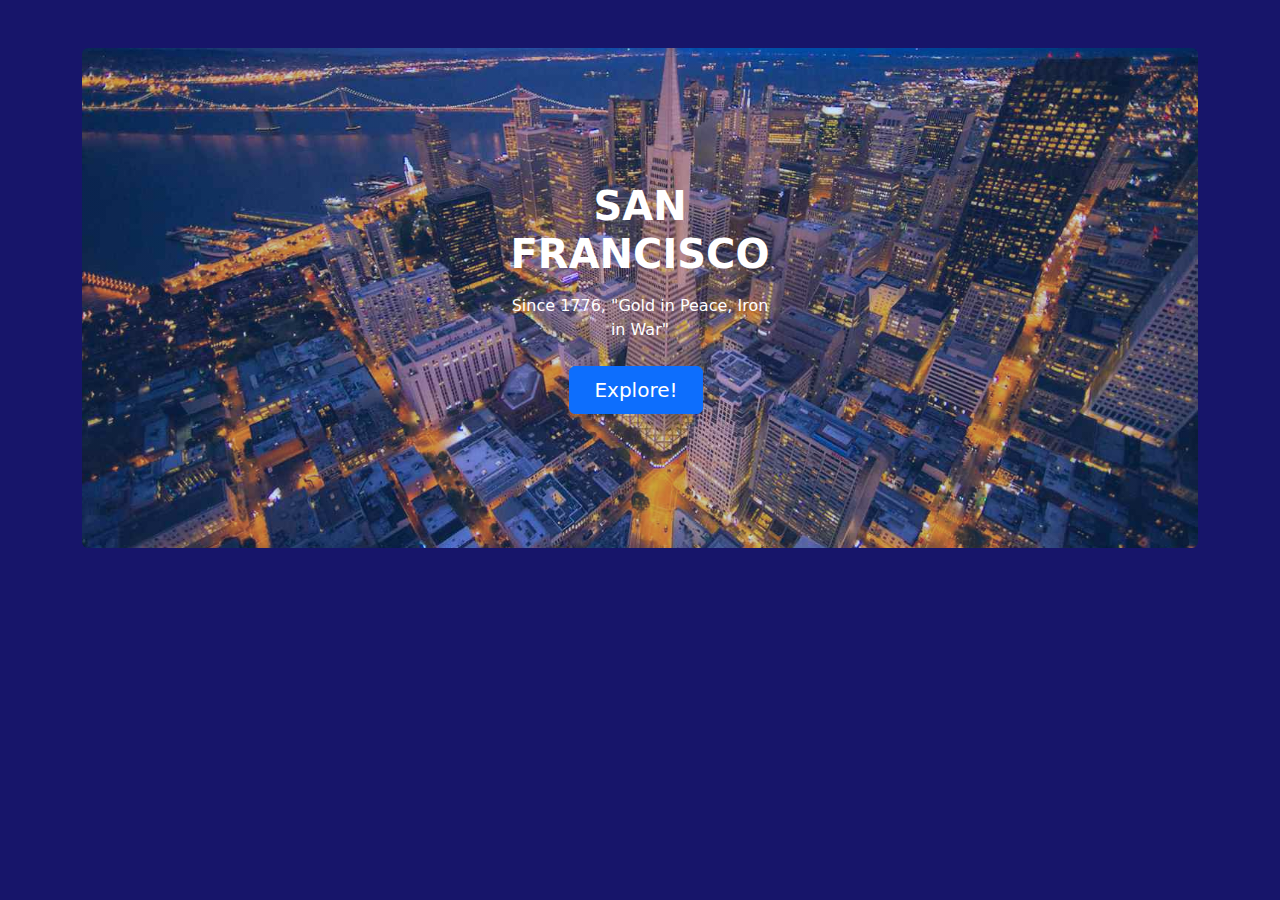
<file: index.html>
<!DOCTYPE html>
<html data-bs-theme="light" lang="en">

<head>
    <meta charset="utf-8">
    <meta name="viewport" content="width=device-width, initial-scale=1.0, shrink-to-fit=no">
    <title>Untitled</title>
    <link rel="stylesheet" href="assets/bootstrap/css/bootstrap.min.css">
    <link rel="stylesheet" href="assets/css/Projects-Grid-images.css">
    <link rel="stylesheet" href="assets/css/styles.css">
</head>

<body style="background: #17156a;">
    <section class="text-white py-4 py-xl-5">
        <div class="container">
            <div class="border rounded border-0 d-flex flex-column justify-content-center align-items-center p-4 py-5" style="background: linear-gradient(rgba(0,123,255,0.2), rgba(0,123,255,0.2)), url(&quot;assets/img/clipboard-image-1.png&quot;) center / cover;height: 500px;">
                <div class="row">
                    <div class="col-md-10 col-xl-8 text-center d-flex d-sm-flex d-md-flex justify-content-center align-items-center mx-auto justify-content-md-start align-items-md-center justify-content-xl-center">
                        <div>
                            <h1 class="text-uppercase fw-bold mb-3">SAN FRANCISCO</h1>
                            <p class="mb-4">Since 1776, "Gold in Peace, Iron in War"</p><a class="btn btn-primary fs-5 me-2 py-2 px-4" role="button" href="home.html">Explore!</a>
                        </div>
                    </div>
                </div>
            </div>
        </div>
    </section>
    <script src="assets/bootstrap/js/bootstrap.min.js"></script>
    <script src="assets/js/bs-init.js"></script>
</body>

</html>
</file>
<file: assets/css/Projects-Grid-images.css>
.fit-cover {
  object-fit: cover;
}
</file>
<file: assets/css/styles.css>
.btn {
}

body {
}
</file>
